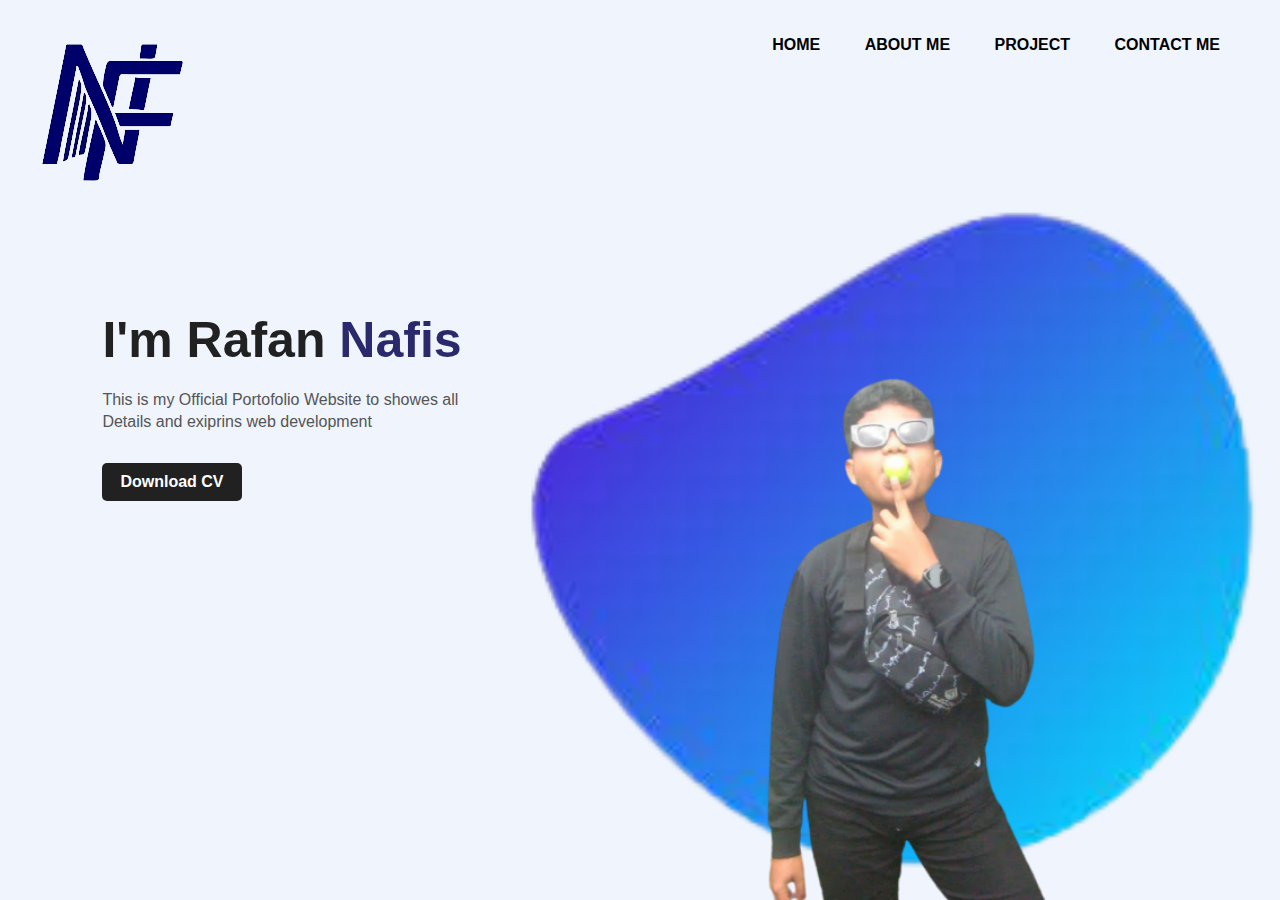
<file: index.html>
<!DOCTYPE html>
<html lang="en">

<head>
    <meta charset="UTF-8">
    <meta name="viewport" content="width=device-width, initial-scale=1.0">
    <title>Portofolio Rafan Nafis</title>
    <link rel="stylesheet" href="style.css">
    <link rel="web icon" type="icon"
    href="Logo.png">
</head>

<body>

    <div class="hero">
        <div class="atap">
            <img src="Logo.png" alt="Logo">
            <nav class="navbar">
                <ul>
                    <li><a href="index.html">HOME</a></li>
                    <li><a href="index2.html">ABOUT ME</a></li>
                    <li><a href="index3.html">PROJECT</a></li>
                    <li><a href="index4.html">CONTACT ME</a></li>
                </ul>
            </nav>
        </div>
        <div class="detel">
            <h1>I'm Rafan <span>Nafis</span></h1>
            <p>This is my Official Portofolio Website to showes all
                <br> Details and exiprins web development
            </p>
            <a href="#">Download CV</a>
        </div>
        <div class="image2">
            <img src="shape.png" class="shape">
            <img src="saya .png" class="saya">
        </div>
    </div>
 
</body>

</html>
</file>
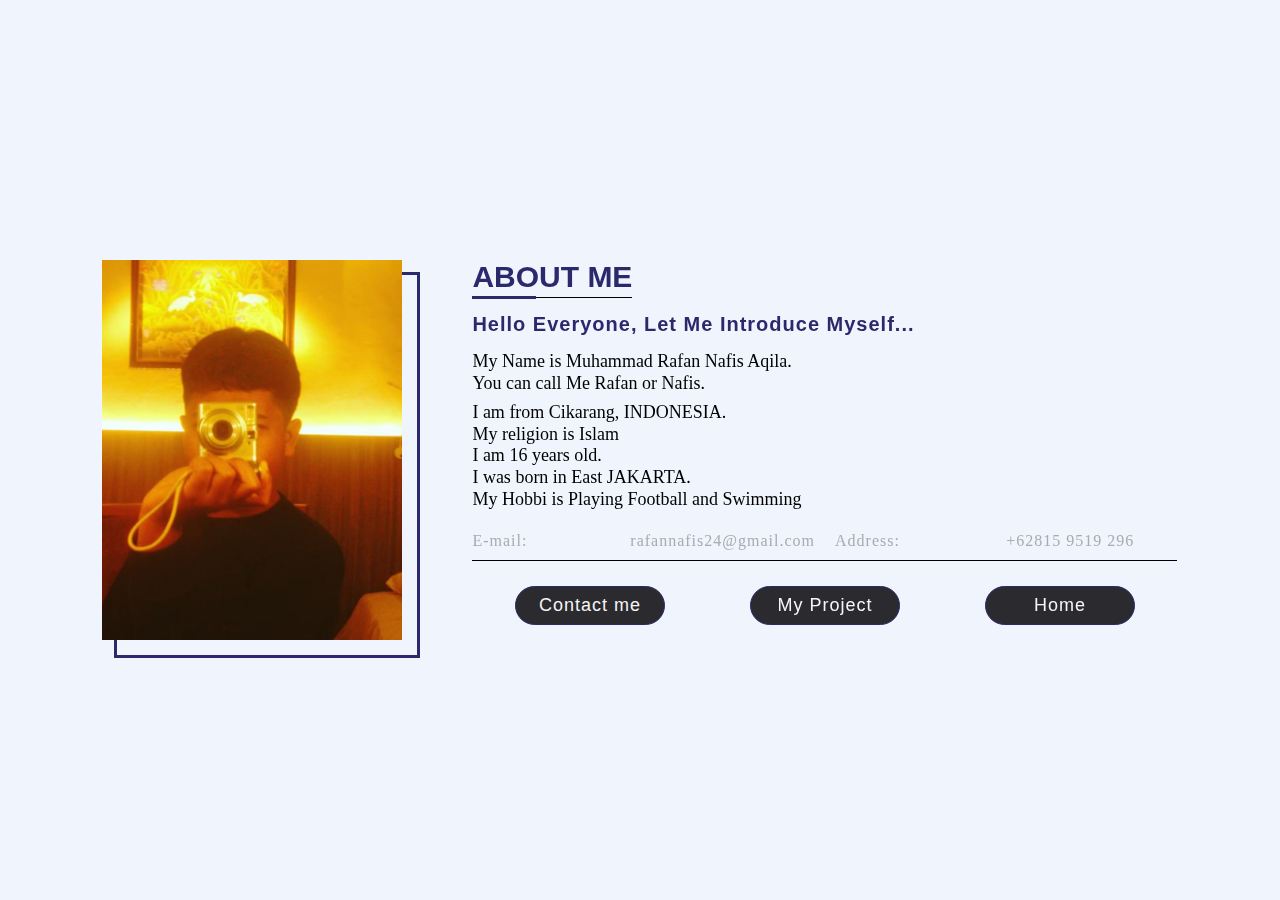
<file: index2.html>
<!DOCTYPE html>
<html lang="en">

<head>
    <meta charset="UTF-8">
    <meta name="viewport" content="width=device-width, initial-scale=1.0">
    <title>Portofolio-About Me</title>
    <link rel="stylesheet" href="style2.css">
    <link rel="web icon" type="icon"
    href="Logo.png">
    <link href="https://unpkg.com/aos@2.3.1/dist/aos.css" rel="stylesheet">
</head>

<body>
    <div class="container"></div>
    <div class="about_container">
        <div class="about_contents">
            <section class="imagesection" data-aos="zoom-in" data-aos-duration="1000">
                <img src="saya 2.png" alt="">
            </section>
            <section class="infosection" data-aos="zoom-in" data-aos-duration="1000">
                <h1>About Me</h1>
                <h2>Hello Everyone, let me Introduce myself...</h2>
                <p>My Name is Muhammad Rafan Nafis Aqila.
                    <br>You can call Me Rafan or Nafis.
                </p>
                <p>I am from Cikarang, INDONESIA.
                    <br>My religion is Islam
                    <br>I am 16 years old.
                    <br>I was born in East JAKARTA.
                    <br>My Hobbi is Playing Football and Swimming
                </p>
                <div class="personalinfo">
                    <div><span>E-mail:</span><span>rafannafis24@gmail.com</span></div>
                    <div><span>Address:</span><span>+62815 9519 296</span></div>
                </div>
                <div class="tombol">
                    <div class="button">
                        <button><a href="index4.html">Contact me</a></button>
                    </div>
                    <div class="button2">
                        <button><a href="index3.html">My Project</a></button>
                    </div>
                    <div class="button3">
                        <button><a href="index.html">Home</a></button>
                    </div>
                </div>
            </section>
        </div>
    </div>
    <script src="https://unpkg.com/aos@2.3.1/dist/aos.js"></script>
    <script>
        AOS.init();
      </script>
</body>

</html>
</file>
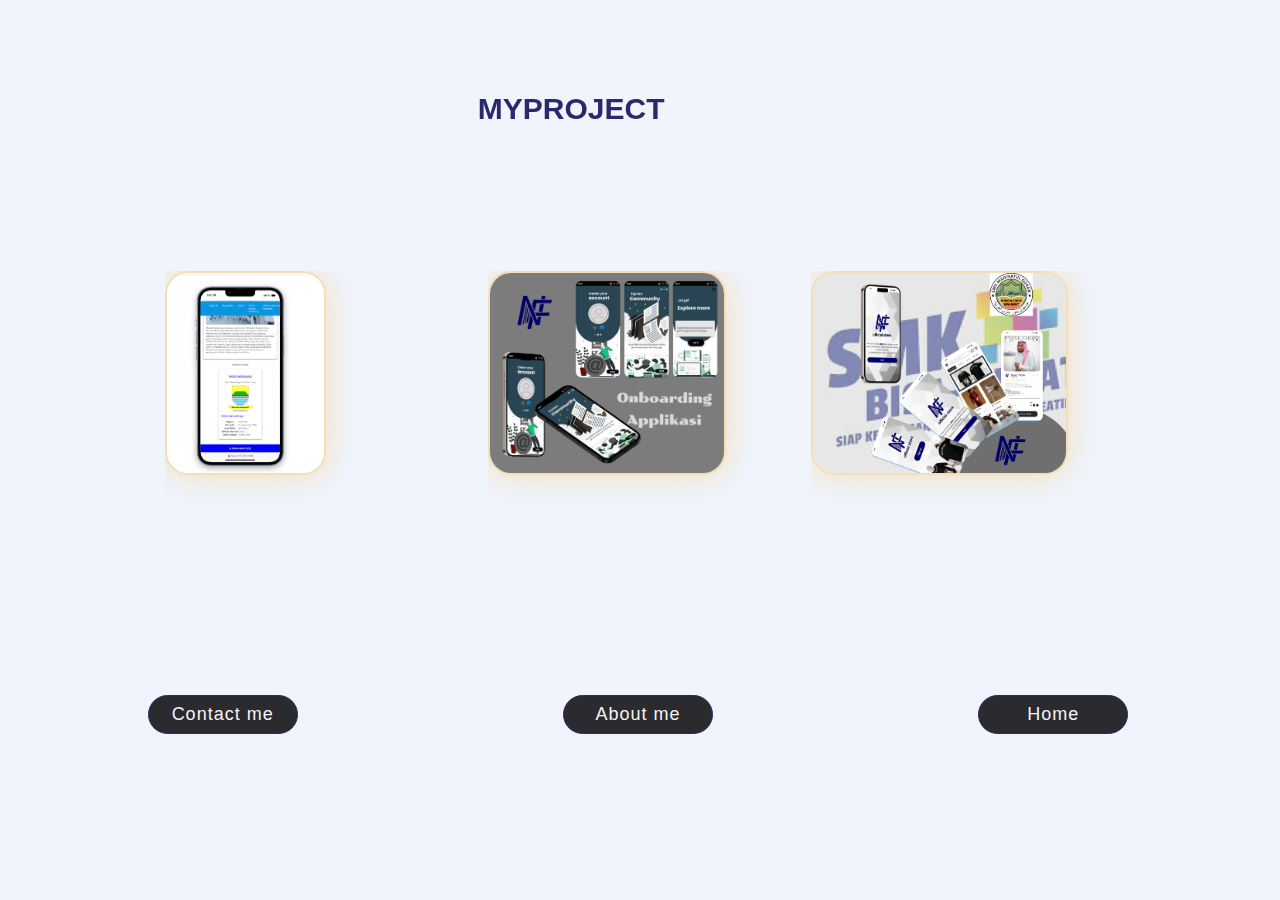
<file: index3.html>
<!DOCTYPE html>
<html lang="en">
<head>
    <meta charset="UTF-8">
    <meta name="viewport" content="width=device-width, initial-scale=1.0">
    <link rel="stylesheet" href="style3.css">
    <link rel="web icon" type="icon"
    href="../image2/Logo.png">
    <link href="https://unpkg.com/aos@2.3.1/dist/aos.css" rel="stylesheet">
    <title>Portofolio-Project</title>
</head>
<body>
    <section id="project" class="project"  data-aos="zoom-in" data-aos-duration="1000">
        <h1 class="judul"> <span>My</span> Project</h1>
        <div class="tengah"  data-aos="zoom-in" data-aos-duration="1000">
            <div class="gambar1">
                <div class="images">
                    <img src="Screenshot 2023-11-01 094412.png" alt="" height="200px">
                    <div class="layers">
                        <p>Lorem ipsum dolor sit amet consectetur adipisicing elit. Mollitia sit molestiae incidunt nobis
                            dolores aut. Iste, error adipisci repudiandae fuga quia omnis voluptas voluptatem, illo dolor,
                           </p>
                    </div>
                </div>
                <div class="images">
                    <img src="Tugas 1.png" alt="" height="200px">
                    <div class="layers">
                        <p>Lorem ipsum dolor sit amet consectetur adipisicing elit. Mollitia sit molestiae incidunt nobis
                            dolores aut. Iste, error adipisci repudiandae fuga quia omnis voluptas voluptatem, illo dolor,
                          </p>
                    </div>
                </div>
                <div class="images">
                    <img src="GAMBAR.png" alt="" height="200px">
                    <div class="layers">
                        <p>Lorem ipsum dolor sit amet consectetur adipisicing elit. Mollitia sit molestiae incidunt nobis
                            dolores aut. Iste, error adipisci repudiandae fuga quia omnis voluptas voluptatem, illo dolor,
                          </p>
                    </div>
                </div>
            </div>
        </div>
        <div class="tombol"  data-aos="zoom-in" data-aos-duration="1000">
            <div class="button">
                <button><a href="index4.html">Contact me</a></button>
            </div>
            <div class="button2">
                <button><a href="index2.html">About me</a></button>
            </div>
            <div class="button3">
                <button><a href="index.html">Home</a></button>
            </div>
        </div>
    </section>
    <script src="https://unpkg.com/aos@2.3.1/dist/aos.js"></script>
    <script>
        AOS.init();
      </script>
</body>
</html>
</file>
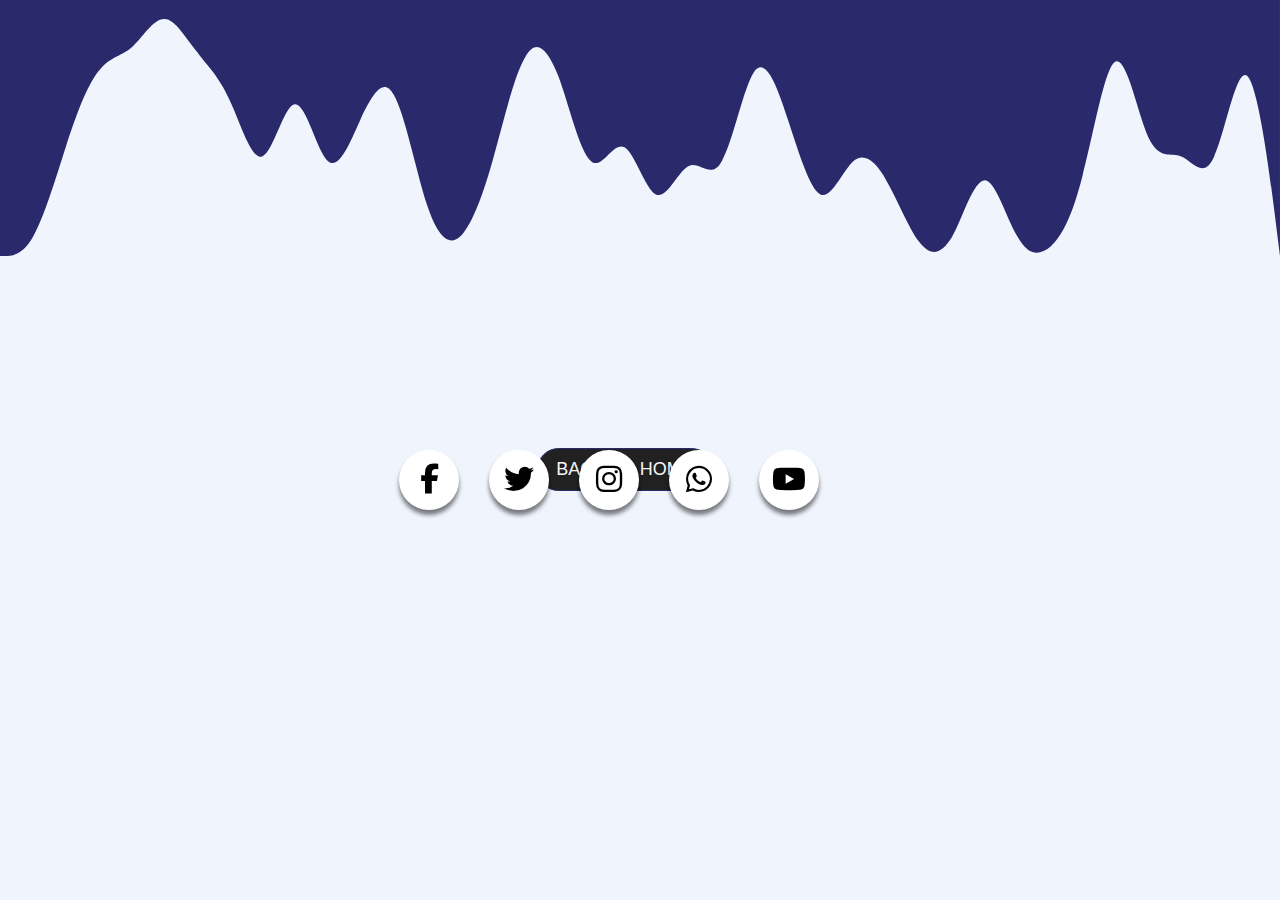
<file: index4.html>
<!DOCTYPE html>
<html lang="en">

<head>
    <meta charset="UTF-8">
    <meta name="viewport" content="width=device-width, initial-scale=1.0">
    <title>Portofolio-Contact me</title>
    <link rel="stylesheet" href="style4.css">
    <link rel="stylesheet" href="https://cdnjs.cloudflare.com/ajax/libs/font-awesome/6.4.2/css/all.min.css">
    <link rel="web icon" type="icon"
    href="../image2/Logo.png">
    <link href="https://unpkg.com/aos@2.3.1/dist/aos.css" rel="stylesheet">
</head>

<body>
    <svg xmlns="http://www.w3.org/2000/svg" viewBox="0 0 1440 320" data-aos="fade-down" data-aos-duration="2000">
        <path fill="rgb(41, 41, 108)" fill-opacity="1"
            d="M0,288L6.2,288C12.3,288,25,288,37,266.7C49.2,245,62,203,74,165.3C86.2,128,98,96,111,80C123.1,64,135,64,148,53.3C160,43,172,21,185,21.3C196.9,21,209,43,222,58.7C233.8,75,246,85,258,112C270.8,139,283,181,295,176C307.7,171,320,117,332,117.3C344.6,117,357,171,369,181.3C381.5,192,394,160,406,133.3C418.5,107,431,85,443,106.7C455.4,128,468,192,480,229.3C492.3,267,505,277,517,266.7C529.2,256,542,224,554,181.3C566.2,139,578,85,591,64C603.1,43,615,53,628,85.3C640,117,652,171,665,181.3C676.9,192,689,160,702,165.3C713.8,171,726,213,738,218.7C750.8,224,763,192,775,186.7C787.7,181,800,203,812,181.3C824.6,160,837,96,849,80C861.5,64,874,96,886,133.3C898.5,171,911,213,923,218.7C935.4,224,948,192,960,181.3C972.3,171,985,181,997,202.7C1009.2,224,1022,256,1034,272C1046.2,288,1058,288,1071,266.7C1083.1,245,1095,203,1108,202.7C1120,203,1132,245,1145,266.7C1156.9,288,1169,288,1182,277.3C1193.8,267,1206,245,1218,197.3C1230.8,149,1243,75,1255,69.3C1267.7,64,1280,128,1292,154.7C1304.6,181,1317,171,1329,176C1341.5,181,1354,203,1366,176C1378.5,149,1391,75,1403,85.3C1415.4,96,1428,192,1434,240L1440,288L1440,0L1433.8,0C1427.7,0,1415,0,1403,0C1390.8,0,1378,0,1366,0C1353.8,0,1342,0,1329,0C1316.9,0,1305,0,1292,0C1280,0,1268,0,1255,0C1243.1,0,1231,0,1218,0C1206.2,0,1194,0,1182,0C1169.2,0,1157,0,1145,0C1132.3,0,1120,0,1108,0C1095.4,0,1083,0,1071,0C1058.5,0,1046,0,1034,0C1021.5,0,1009,0,997,0C984.6,0,972,0,960,0C947.7,0,935,0,923,0C910.8,0,898,0,886,0C873.8,0,862,0,849,0C836.9,0,825,0,812,0C800,0,788,0,775,0C763.1,0,751,0,738,0C726.2,0,714,0,702,0C689.2,0,677,0,665,0C652.3,0,640,0,628,0C615.4,0,603,0,591,0C578.5,0,566,0,554,0C541.5,0,529,0,517,0C504.6,0,492,0,480,0C467.7,0,455,0,443,0C430.8,0,418,0,406,0C393.8,0,382,0,369,0C356.9,0,345,0,332,0C320,0,308,0,295,0C283.1,0,271,0,258,0C246.2,0,234,0,222,0C209.2,0,197,0,185,0C172.3,0,160,0,148,0C135.4,0,123,0,111,0C98.5,0,86,0,74,0C61.5,0,49,0,37,0C24.6,0,12,0,6,0L0,0Z">
        </path>
    </svg>
    <div class="tema" data-aos="zoom-in" data-aos-duration="1000">
        <p><a href="index.html">
                BACK TO HOME
            </a></p>
    </div>
    <div class="icons" data-aos="zoom-in" data-aos-duration="1000">
        <a href="#"><i class="fa-brands fa-facebook-f"></i></a>
        <a href="#"><i class="fa-brands fa-twitter"></i></a>
        <a href="https://www.instagram.com/rfn.nfiss/"><i class="fa-brands fa-instagram"></i></a>
        <a href="https://wa.me/628159519296/?text=HELLO RAFAN NAFIS"><i class="fa-brands fa-whatsapp"></i></a>
        <a href="https://www.youtube.com/@RAFANNAFIS/featured"><i class="fa-brands fa-youtube"></i></a>
    </div>
    <script src="https://unpkg.com/aos@2.3.1/dist/aos.js"></script>
    <script>
        AOS.init();
      </script>
</body>

</html>
</file>
<file: style.css>
*{
    margin: 0;
    padding: 0;
    font-family: sans-serif;
}
body{
    max-height: 70vh;
}

.hero {
    position: relative;
    width: 100%;
    height: 100vh;
    background:#eff4fd ;
}

nav {
    display: flex;
    width: 84%;
    margin: auto;
    padding: 20px 0;
    align-items: center;
    justify-content: space-between;
}

nav,ul,li {
    display: inline-block;
    list-style: none;
    margin: 10px 20px;
}

nav,ul,li,a {
    text-decoration: none;
    color: black;
    font-weight: bold;
}

nav ul li a:hover {
    color: #787cb5;

}

.detel {
    margin-left: 8%;
    margin-top: 13%;
}

.detel h1 {
    font-size: 50px;
    color: #212121;
    margin-bottom: 20px;
}

span {
    color: rgb(41, 41, 108);
}

.detel {
    position: relative;
    z-index: 1;
    bottom: 80px;
}

.detel p {
    color: #555;
    line-height: 22px;
}

.detel a {
    background: #212121;
    padding: 10px 18px;
    text-decoration: none;
    font-weight: bold;
    color: #fff;
    display: inline-block;
    margin: 30px 0;
    border-radius: 5px;
}

.image2 {
    width: 45%;
    height: 80%;
    position: absolute;
    bottom: 0;
    right: 100px;
}

.image2 img {
    height: 100%;
    position: absolute;
    left: 50%;
    bottom: 0;
    transform: translateX(-50%);
    transition: bottom 1s, left 1s;
}

.image2:hover .shape {
    bottom: 40px;
}

.image2:hover .saya {
    left: 45%;
}

.atap {
    display: flex;

}

.navbar {
    padding-top: 0px;
    height: 70px;
    display: flex;
    justify-content: right;
    align-items: center;
}

footer {
    background-color:  #eff4fd;
}
</file>
<file: style2.css>
* {
    margin: 0;
    padding: 0;
    box-sizing: border-box;
}

body {
    width: 100%;
    min-height: 100vh;
    display: flex;
    justify-content: center;
    align-items: center;
    background-color: #eff4fd;
}

.about_container {
    width: 100%;
    padding: 50px 8%;
}

.about_container .about_contents {
    display: grid;
    grid-template-columns: 2fr 5fr;
    grid-gap: 70px;
}

.about_contents .imagesection {
    position: relative;
    min-width: 300px;
    height: 380px;
}

.imagesection img {
    width: 100%;
    height: 100%;
    object-fit: cover;
    position: relative;
    z-index: 2;
}

.about_contents .imagesection::after {
    position: absolute;
    content:'';
    width: 100%;
    height: 100%;
    outline: 3px solid rgb(41, 41, 108);
    top: 15px;
    left: 15px;
    z-index: 1;
}

.infosection h1 {
    color: rgb(41, 41, 108);
    font-size: 30px;
    font-family: helvetica;
    text-transform: uppercase;
    display: inline-block;
    margin-bottom: 5px;
    position: relative;
}

.infosection h1::before {
    content: '';
    position: absolute;
    width: 100%;
    height: 1px;
    top: 110%;
    left: 0;
    background-color: black;
}

.infosection h1::after {
    content: '';
    position: absolute;
    width: 40%;
    height: 3px;
    top: calc(110% - 1px);
    left: 0px;
    background-color: rgb(41, 41, 108);
}

.infosection h2 {
    font-family:  Helvetica;
    font-size: 20px;
    font-weight: 600;
    color: rgb(41, 41, 108);
    padding: 14px 0px 15px;
    text-transform: capitalize;
    letter-spacing: 1px;
}

.infosection p {
    color: black;
    font-size: 18px;
    line-height: 1.2;
    text-align: justify;
    padding-bottom: 8px;
}

.personalinfo {
    display: grid;
    grid-template-columns: 1fr 1fr;
    grid-gap: 10px 20px;
    margin-top: 14px;
    padding-bottom: 10px;
    border-bottom: 1px solid black;
}

.personalinfo div {
    display: grid;
    grid-template-columns: 1fr 1fr;

}

.personalinfo div span {
    color: #aaabb0;
    letter-spacing: 1px;
}

.infosection button {
    min-width: 150px;
    padding: 8px 18px;
    border: 1px solid rgb(41, 41, 108);
    border-radius: 25px;
    font-size: 18px;
    background-color: #2b2a2f;
    position: relative;
    left: 250px;
    top: 25px;
}

.infosection button a{
    text-decoration: none;
    color: whitesmoke;
    letter-spacing: 1px;
    cursor: pointer;
    margin-top: 20px;
}

.button button a:hover {
    color: #787cb5;
    transition: all 0.4s ease-in-out;
    border-color: #aaabb0;
}

.button2 button a:hover {
    color: #787cb5;
    transition: all 0.4s ease-in-out;
    border-color: #aaabb0;
}

.button3 button a:hover {
    color: #787cb5;
    transition: all 0.4s ease-in-out;
    border-color: #aaabb0;
}

.tombol {
    display: flex;
    justify-content: space-around;
    position: relative;
    left: -250px;
}
</file>
<file: style3.css>
body {
    display: flex;
    justify-content: center;
    align-items: center;
    width: 75%;
    height: 75vh;
    background-color: #eff4fd;
}


.tengah {
    display: flex;
    align-items: center;
    justify-content: center;
    width: 100%;
    height: 90vh;
}

.project{
    height: 100vh;
    border-radius: 23px;
    text-align: justify;
}

.project h1{
    font-size: 1.7rem;
    font-weight: 700;
    margin-left: 38.3rem;
    position: relative;
    bottom: -11rem;
    color: rgb(41,41,108);
    font-size: 30px;
    font-family: helvetica;
    text-transform: uppercase;
    display: flex;
    margin-bottom: 10px;
    margin-top: 20px;
    position: relative;
}

.project span {
    color: rgb(41,41,108);

}

.images img{
    border-radius: 23px;
    border: 2px solid wheat;
    box-shadow: 0 0 2em wheat;

}
.gambar1{
    margin-top: 15rem;
    display: flex;
    margin-left: 300px;
    gap: 23px;
}
.images{
    overflow: hidden;
}

.layers{
    background: burlywood;
    backdrop-filter: blur(10px);
    height: 220px;
    width: 300px;
    position: relative;
    bottom: 220px;
    transition: .6s;
    left: 250px;
    border-radius: 23px;
    overflow: hidden;
    transform: translateX(70px);

}
.images:hover .layers{
    transition: .6s ;
    left: 0;
}

 button {
    min-width: 150px;
    padding: 8px 18px;
    border: 1px solid rgb(41, 41, 108);
    border-radius: 25px;
    font-size: 18px;
    background-color: #2b2a2f;
    position: relative;
    left: 250px;
    top: 25px;
}

button a{
    text-decoration: none;
    color: whitesmoke;
    letter-spacing: 1px;
    cursor: pointer;
    margin-top: 20px;
}

.button button a:hover {
    color: #787cb5;
    transition: all 0.4s ease-in-out;
    border-color: #aaabb0;
}

.button2 button a:hover {
    color: #787cb5;
    transition: all 0.4s ease-in-out;
    border-color: #aaabb0;
}

.button3 button a:hover {
    color: #787cb5;
    transition: all 0.4s ease-in-out;
    border-color: #aaabb0;
}

.tombol {
    display: flex;
    justify-content: space-around;
    position: relative;
    left: -100px;
    margin-top: -100px;
}
</file>
<file: style4.css>
* {
    margin: 0;
    padding: 0;
}

body {
    background: #eff4fd;
    /* background-image: url(image2/background\ 1.png);
    background-size: cover; */
    font-family: helvetica;
}

.tema {
    margin: 150px;
    position: relative;
    display: block;
    text-align: center;
}

.tema p a:hover {
    color: #787cb5;
    transition: all 0.4s ease-in-out;
    border-color: #aaabb0;
}

.tema a{
    text-decoration: none;
    background: #212121;
    padding: 10px 18px;
    /* font-weight: bold; */
    font-size: 18px;
    display: inline-block;
    border: 1px solid rgb(41,41,108);
    border-radius: 25px;
    color: whitesmoke;
    cursor: pointer;
    margin-top: 10px;
    margin-right: 30px;
}

.icons {
    display: flex;
    position: absolute;
    top: 50%;
    left: 30%;
    transform: translate(-50%, -50%,);
}

.icons a {
    width: 60px;
    height: 60px;
    position: relative;
    display: block;
    font-size: 30px;
    text-align: center;
    color: black;
    background-color: white;
    line-height: 60px;
    margin: 0 15px;
    border-radius: 50%;
    box-shadow: 0 5px 4px rgba(0, 0, 0, 0.5);
    transition: .2s;
}

.icons a:hover {
    color: white;
    transform: translate(0, -30px);
    box-shadow: 0 20px 8px rgba(0, 0, 0, 0.7);
    transition: .2s ease;
}
.icons a:nth-child(1):hover {
    background-color: #3b5998;
}
.icons a:nth-child(2):hover {
    background-color: #1da1f2;
}
.icons a:nth-child(3):hover {
    background-color: #c32aa3;
}
.icons a:nth-child(4):hover {
    background-color: #00ff00;
}
.icons a:nth-child(5):hover {
    background-color: #ff0000;
}
</file>
